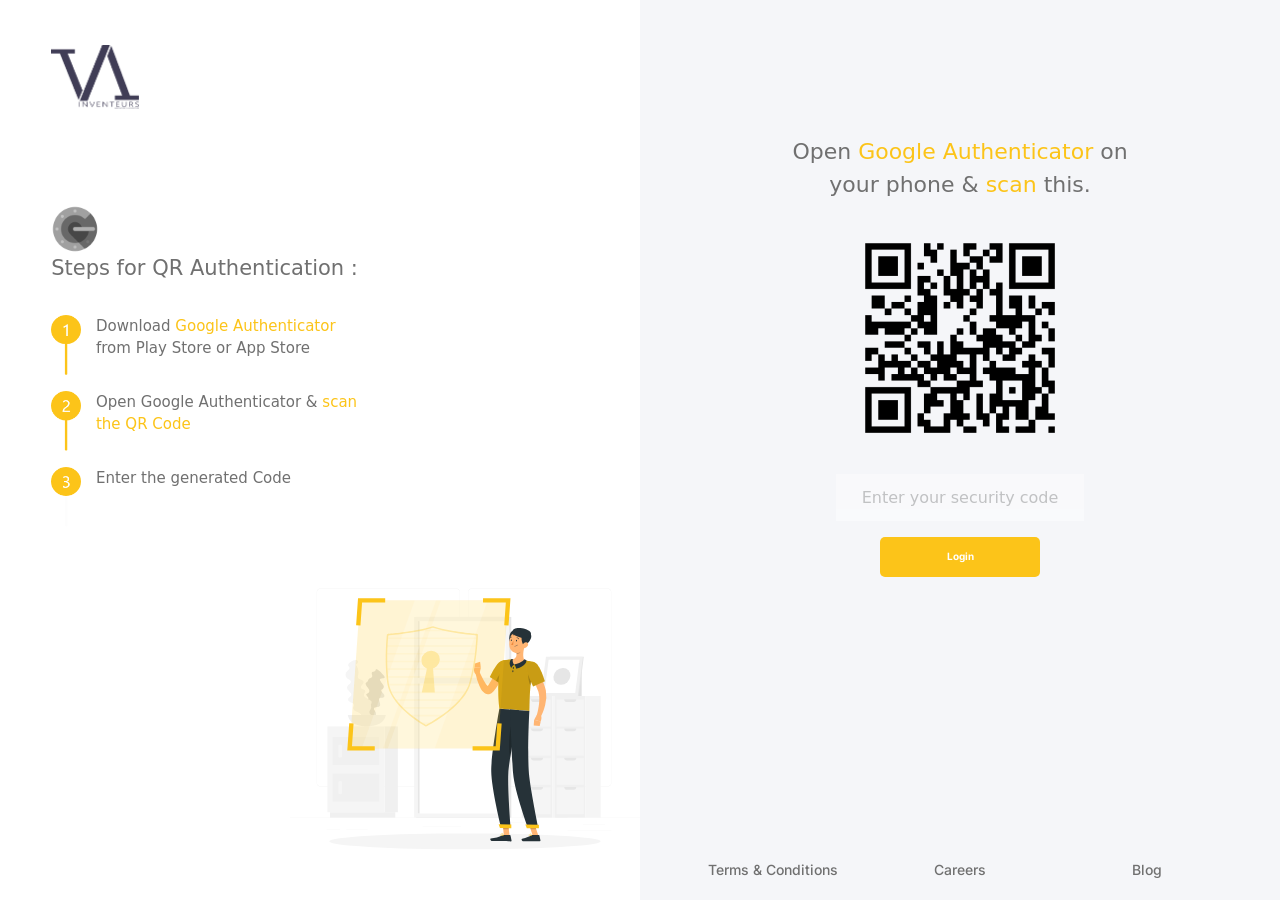
<file: security_1.html>
<!DOCTYPE html>
<html lang="en">
<head>
    <meta charset="UTF-8">
    <meta http-equiv="X-UA-Compatible" content="IE=edge">
    <meta name="viewport" content="width=device-width, initial-scale=1.0">
    <title>Inventeurs-Dashboard</title>
    <link rel="stylesheet" href="./public/css/security_1.css">
    <!-- Bootstrap -->
    <link href="https://cdn.jsdelivr.net/npm/bootstrap@5.0.0/dist/css/bootstrap.min.css" rel="stylesheet">
    <script src="https://cdn.jsdelivr.net/npm/@popperjs/core@2.9.2/dist/umd/popper.min.js"></script>
    <script src="https://cdn.jsdelivr.net/npm/bootstrap@5.0.0/dist/js/bootstrap.min.js"></script>
    <!-- Fonts -->
    <link rel="preconnect" href="https://fonts.gstatic.com">
    <link href="https://fonts.googleapis.com/css2?family=Roboto:wght@400;500;700&display=swap" rel="stylesheet">
    <link href="https://fonts.googleapis.com/css2?family=Inter:wght@400;500;700&display=swap" rel="stylesheet">

</head>
<body>
    <div class="row g-0">
        <div class="col-sm-12 col-md-6 col-lg-6 ldiv">
            <div class="l_content">
                
                <div class="l_logo">
                    
                    <img src="./public/images/inven_logo.png" alt="Inventeurs Logo">

                </div>

                <div class="g_logo">
                    
                    <img src="./public/images/Authenticator.svg.png" alt="Authenticator logo">
                    <p>Steps for QR Authentication :</p>
                    
                </div>

                <div class="a_logo">
                    
                    <div class="row g-0 steps_auth">

                        <div class="col-1">
                            <img src="./public/images/1.png" alt="">
                        </div>
                        <div class="col-6">
                            <p>
                                Download <span>Google Authenticator</span> from Play Store or App Store
                            </p>
                        </div>

                    </div>

                    <div class="row g-0 steps_auth">

                        <div class="col-1">
                            <img src="./public/images/2.png" alt="">
                        </div>
                        <div class="col-6">
                            <p>
                                Open Google Authenticator & <span>scan the QR Code</span> 
                            </p>
                        </div>

                    </div>

                    <div class="row g-0 steps_auth">

                        <div class="col-1">
                            <img src="./public/images/3.png" alt="">
                        </div>
                        <div class="col-6">
                            <p>
                                Enter the generated Code 
                            </p>
                        </div>

                    </div>

                </div>
            </div>

            <div class="big_logo">
                <img src="./public/images/sec.svg" alt="big logo">
            </div>

        </div>
        <div class="col-sm-12 col-md-6 col-lg-6 rdiv">
            
            <div class="r_content">
                <p>
                    Open <span style="color: #FCC419;">Google Authenticator</span> on your phone & <span style="color: #FCC419;">scan</span> this.
                </p>
                <div class="qr">
                    <img src="./public/images/qr.png" alt="QR Code">
                </div>
                <div class="code_input">
                    <input type="number" placeholder="Enter your security code" name="" id="sec-code">
                </div>
                <div class="login_btn">
                    <button type="button">Login</button>
                </div>
            </div>

            <div class="footer">
                <div class="row g-0">
                    <div class="col-4">
                        <a href="">Terms & Conditions</a>
                    </div>
                    <div class="col-4">
                        <a href="">Careers</a>
                    </div>
                    <div class="col-4">
                        <a href="">Blog</a>
                    </div>
                </div>
            </div>

        </div>
    </div>
</body>
</html>
</file>
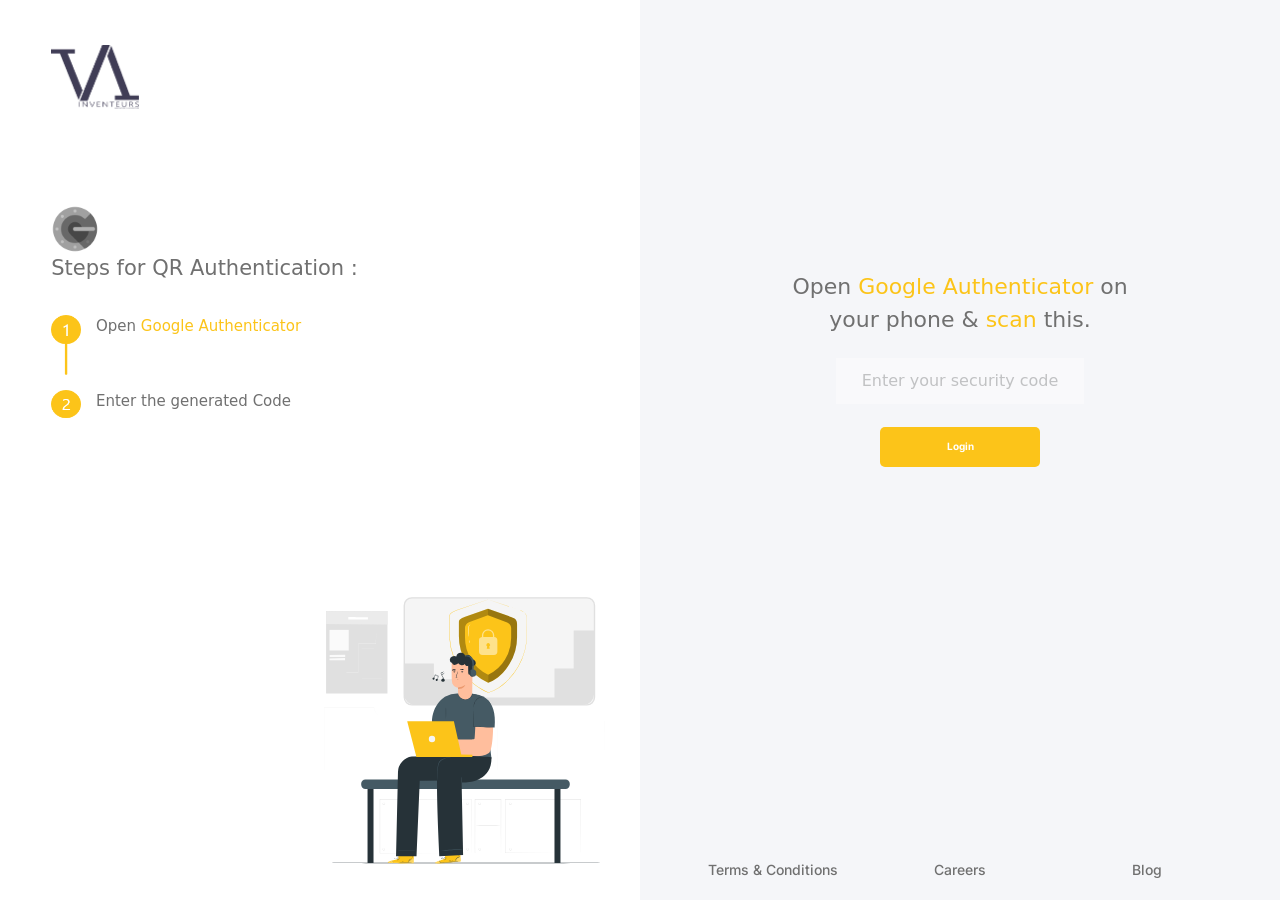
<file: security_2.html>
<!DOCTYPE html>
<html lang="en">
<head>
    <meta charset="UTF-8">
    <meta http-equiv="X-UA-Compatible" content="IE=edge">
    <meta name="viewport" content="width=device-width, initial-scale=1.0">
    <title>Inventeurs-Dashboard</title>

    <link rel="stylesheet" href="./public/css/security_2.css">
    <!-- Bootstrap -->
    <link href="https://cdn.jsdelivr.net/npm/bootstrap@5.0.0/dist/css/bootstrap.min.css" rel="stylesheet">
    <script src="https://cdn.jsdelivr.net/npm/@popperjs/core@2.9.2/dist/umd/popper.min.js"></script>
    <script src="https://cdn.jsdelivr.net/npm/bootstrap@5.0.0/dist/js/bootstrap.min.js"></script>
    <!-- Fonts -->
    <link rel="preconnect" href="https://fonts.gstatic.com">
    <link href="https://fonts.googleapis.com/css2?family=Roboto:wght@400;500;700&display=swap" rel="stylesheet">
    <link href="https://fonts.googleapis.com/css2?family=Inter:wght@400;500;700&display=swap" rel="stylesheet">

</head>
<body>
    <div class="row g-0">
        <div class="col-sm-12 col-md-6 col-lg-6 ldiv">
            <div class="l_content">
                
                <div class="l_logo">
                    
                    <img src="./public/images/inven_logo.png" alt="Inventeurs Logo">

                </div>

                <div class="g_logo">
                    
                    <img src="./public/images/Authenticator.svg.png" alt="Authenticator logo">
                    <p>Steps for QR Authentication :</p>
                    
                </div>

                <div class="a_logo">

                    <div class="row g-0 steps_auth">

                        <div class="col-1">
                            <img src="./public/images/1.png" alt="">
                        </div>
                        <div class="col-6">
                            <p>
                                Open <span>Google Authenticator</span> 
                            </p>
                        </div>

                    </div>

                    <div class="row g-0 steps_auth">

                        <div class="col-1">
                            <img src="./public/images/2_2.png" alt="">
                        </div>
                        <div class="col-6">
                            <p>
                                Enter the generated Code 
                            </p>
                        </div>

                    </div>

                </div>
            </div>

            <div class="big_logo">
                <img src="./public/images/desk.svg" alt="big logo">
            </div>

        </div>
        <div class="col-sm-12 col-md-6 col-lg-6 rdiv">
            
            <div class="r_content">
                <p>
                    Open <span style="color: #FCC419;">Google Authenticator</span> on your phone & <span style="color: #FCC419;">scan</span> this.
                </p>
                <div class="code_input">
                    <input type="number" placeholder="Enter your security code" name="" id="sec-code">
                </div>
                <div class="login_btn">
                    <button type="button">Login</button>
                </div>
            </div>

            <div class="footer">
                <div class="row g-0">
                    <div class="col-4">
                        <a href="">Terms & Conditions</a>
                    </div>
                    <div class="col-4">
                        <a href="">Careers</a>
                    </div>
                    <div class="col-4">
                        <a href="">Blog</a>
                    </div>
                </div>
            </div>

        </div>
    </div>
</body>
</html>
</file>
<file: public/css/security_1.css>
:root {
    --text: #707070;
    --highlight: #FCC419;
}

body{
    font-family: 'Roboto', sans-serif;
    /* font-family: 'Inter', sans-serif; */
}
span{
    color: var(--highlight);
}
/*----------------------------- Left div --------------------------------  */

/* ---------- INVENTEURS LOGO */
.ldiv{
    background-color: #FFFFFF;
    height: 100vh;
    position: relative;
}

.l_content{
    padding: 5vh 4vw;
}

.l_logo img{
    height: 4em;
    width: 5.5em;
}

/*----------- AUTHERTICATOR LOGO */
.g_logo{
    margin-top: 6em;
    color: var(--text);
}

.g_logo p{
    font-size: 21px;
}

.g_logo img{
    height: 3em;
    width: 3em;
}

/*---------- INSTRUCTION LIST */

.a_logo{
    margin-top: 2em;
    font-size: 15px;
    color: var(--text);
}

.a_logo .steps_auth{
    margin-top: 1em;
}

.a_logo img{
    height: 4em;
    width: 2em;
}

/*--------------- BIG LOGO */

.big_logo{
    position: absolute;
    bottom: 0px;
    right: 0;
    /* opacity: 0; */
}

.big_logo img{
    height: 350px;
    width: 350px;
}

/* ---------------------------- Right div -------------------------------------*/
.rdiv{
    background-color:#f5f6f9;
    height: 100vh;
    position: relative;
}

.r_content{
    padding: 15vh 10vw;
    color: var(--text);
    font-size: 22px;
    text-align: center;
}

.qr img{
    height: 11em;
    width: 11em;
}

.code_input{
    margin-top: 0.7em;
}

#sec-code{
    font-size: 16px;
    padding: 0.7em 1.5em;
    border: none;
    opacity: 0.4;
    text-align: center;
}

.login_btn{
    margin-top: 0.7em;
}

.login_btn button{
    background-color: var(--highlight);
    color: #FFFFFF;
    font-family: 'Inter', sans-serif;
    font-weight: 700;
    font-size: 10px;
    width: 16em;
    height: 4em;
    border-radius: 5px;
    border: none;
    /* outline: none; */
}

.footer{
    position: absolute;
    bottom: 20px;
    font-family: 'Inter', sans-serif;
    font-size: 14px;
    font-weight: 500;
    width: 100%;
    text-align: center;
}
.footer .row{
    padding: 0 40px;
}
.footer a{
    color: var(--text);
    text-decoration: none;
}
.footer a:hover{
    color: var(--highlight)

}

@media only screen and (max-width: 900px){
    .big_logo{
        display: none;
    }
    .steps_auth .col-6{
        margin-left: 10px;
    }
}

/*---------------------------------- FOR NUMBER INPUTS */
input::-webkit-outer-spin-button,
input::-webkit-inner-spin-button {
    -webkit-appearance: none;
    margin: 0;
}
</file>
<file: public/css/security_2.css>
:root {
    --text: #707070;
    --highlight: #FCC419;
}

body{
    font-family: 'Roboto', sans-serif;
    /* font-family: 'Inter', sans-serif; */
}
span{
    color: var(--highlight);
}
/*----------------------------- Left div --------------------------------  */

/* ---------- INVENTEURS LOGO */
.ldiv{
    background-color: #FFFFFF;
    height: 100vh;
    position: relative;
}

.l_content{
    padding: 5vh 4vw;
}

.l_logo img{
    height: 4em;
    width: 5.5em;
}

/*----------- AUTHERTICATOR LOGO */
.g_logo{
    margin-top: 6em;
    color: var(--text);
}

.g_logo p{
    font-size: 21px;
}

.g_logo img{
    height: 3em;
    width: 3em;
}

/*---------- INSTRUCTION LIST */

.a_logo{
    margin-top: 2em;
    font-size: 15px;
    color: var(--text);
}

.a_logo .steps_auth{
    margin-top: 1em;
}

.a_logo img{
    height: 4em;
    width: 2em;
}

/*--------------- BIG LOGO */

.big_logo{
    position: absolute;
    bottom: 0px;
    right: 0;
    /* opacity: 0; */
}

.big_logo img{
    height: 350px;
    width: 350px;
}

/* ---------------------------- Right div -------------------------------------*/
.rdiv{
    background-color:#f5f6f9;
    height: 100vh;
    position: relative;
}

.r_content{
    padding: 30vh 10vw;
    color: var(--text);
    font-size: 22px;
    text-align: center;
}

.code_input{
    margin-top: 1em;
}

#sec-code{
    font-size: 16px;
    padding: 0.7em 1.5em;
    border: none;
    opacity: 0.4;
    text-align: center;
}

.login_btn{
    margin-top: 1em;
}

.login_btn button{
    background-color: var(--highlight);
    color: #FFFFFF;
    font-family: 'Inter', sans-serif;
    font-weight: 700;
    font-size: 10px;
    width: 16em;
    height: 4em;
    border-radius: 5px;
    border: none;
    /* outline: none; */
}

.footer{
    position: absolute;
    bottom: 20px;
    font-family: 'Inter', sans-serif;
    font-size: 14px;
    font-weight: 500;
    width: 100%;
    text-align: center;
}
.footer .row{
    padding: 0 40px;
}
.footer a{
    color: var(--text);
    text-decoration: none;
}
.footer a:hover{
    color: var(--highlight)

}

@media only screen and (max-width: 900px){
    .big_logo{
        display: none;
    }
    .steps_auth .col-6{
        margin-left: 10px;
    }
}

@media only screen and (max-width: 425px){
    .ldiv{
        height: 75vh;
    }
    .rdiv{
        height: 80vh;
    }
    .r_content{
        padding: 20vh 10vw;
    }
}



/*---------------------------------- FOR NUMBER INPUTS */
input::-webkit-outer-spin-button,
input::-webkit-inner-spin-button {
    -webkit-appearance: none;
    margin: 0;
}
</file>
